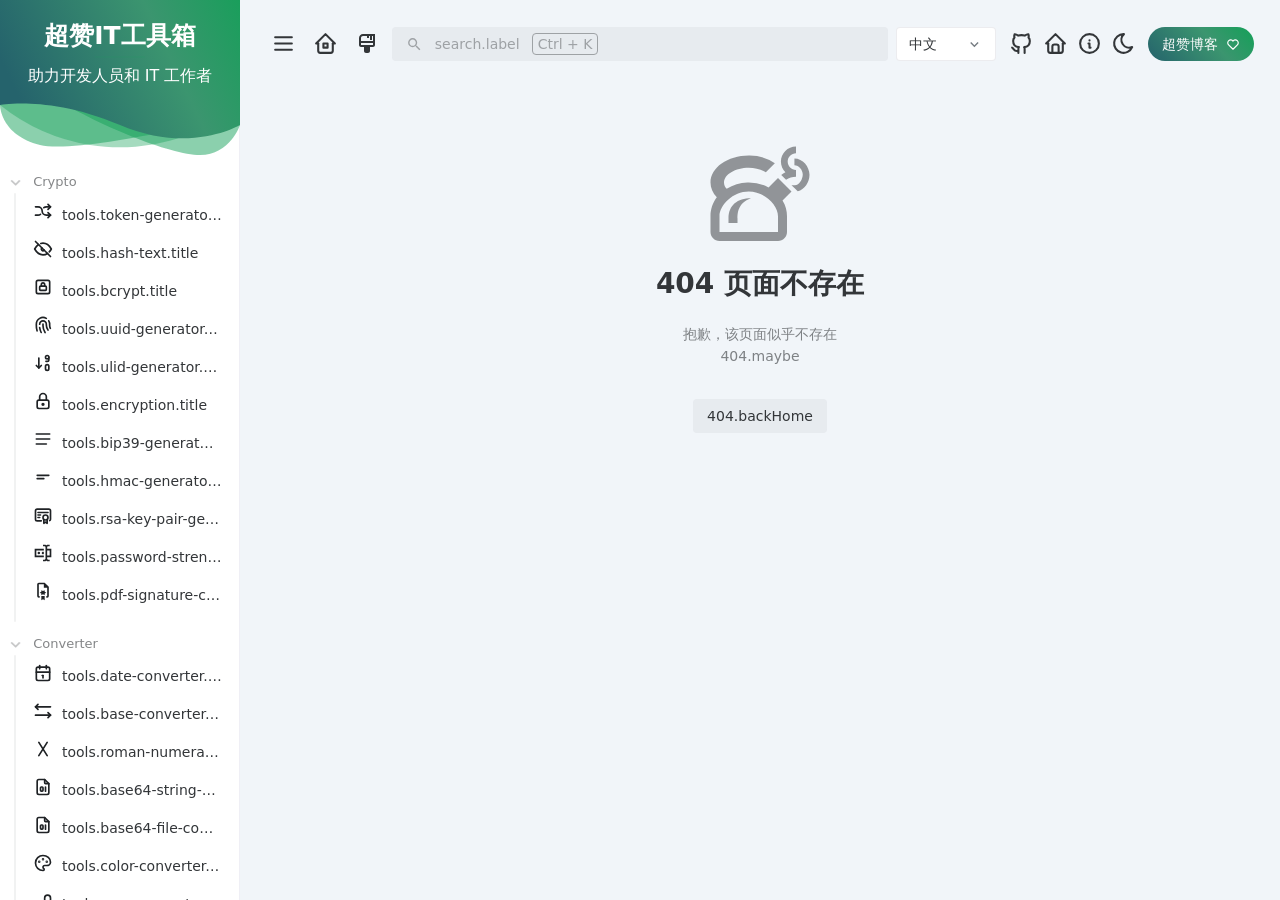
<file: it-tools/index.html>
<!DOCTYPE html>
<html lang="zh-CN">
  <head>
    <meta charset="UTF-8" />
    <link rel="icon" href="favicon.ico" />
    <meta name="viewport" content="width=device-width, initial-scale=1.0" />
    <title>超赞IT工具箱 - 开发者在线工具集合</title>
    <meta itemprop="name" content="超赞IT工具箱 - 开发者在线工具集合" />
    <meta
      name="description"
      content="超赞IT工具箱是一个免费开源的在线工具集合，专为开发者和IT从业者设计，提供100+实用工具。"
    />
    <meta
      itemprop="description"
      content="超赞IT工具箱是一个免费开源的在线工具集合，专为开发者和IT从业者设计，提供100+实用工具。"
    />
    <link rel="author" href="humans.txt" />
    <link rel="canonical" href="https://tools.202597.xyz" />

    <link rel="apple-touch-icon" sizes="180x180" href="apple-touch-icon.png" />
    <link rel="icon" type="image/png" sizes="32x32" href="favicon-32x32.png" />
    <link rel="icon" type="image/png" sizes="16x16" href="favicon-16x16.png" />
    <link rel="mask-icon" href="safari-pinned-tab.svg" color="#18a058" />
    <meta name="msapplication-TileColor" content="#da532c" />
    <meta name="theme-color" content="#ffffff" />

    <meta property="og:url" content="https://tools.202597.xyz/" />
    <meta property="og:type" content="website" />
    <meta property="og:title" content="超赞IT工具箱 - 开发者在线工具集合" />
    <meta
      property="og:description"
      content="超赞IT工具箱是一个免费开源的在线工具集合，专为开发者和IT从业者设计，提供100+实用工具。"
    />
    <meta property="og:image" content="https://tools.202597.xyz/banner.png?v=2" />

    <meta name="twitter:card" content="summary_large_image" />
    <meta name="twitter:site" content="@mkboy95" />
    <meta name="twitter:creator" content="@mkboy95" />

    <meta name="twitter:title" content="超赞IT工具箱 - 开发者在线工具集合" />
    <meta
      name="twitter:description"
      content="超赞IT工具箱是一个免费开源的在线工具集合，专为开发者和IT从业者设计，提供100+实用工具。"
    />
    <meta name="twitter:image" content="https://tools.202597.xyz/banner.png?v=2" />
    <meta name="twitter:image:alt" content="超赞IT工具箱 - 开发者在线工具集合" />
    <script type="module" crossorigin src="/it-tools/assets/index-be5aec90.js"></script>
    <link rel="stylesheet" href="/it-tools/assets/index-aff3be0d.css">
  <link rel="manifest" href="/it-tools/manifest.webmanifest"></head>
  <body>
    <div id="app"></div>
    
  </body>
</html>
</file>
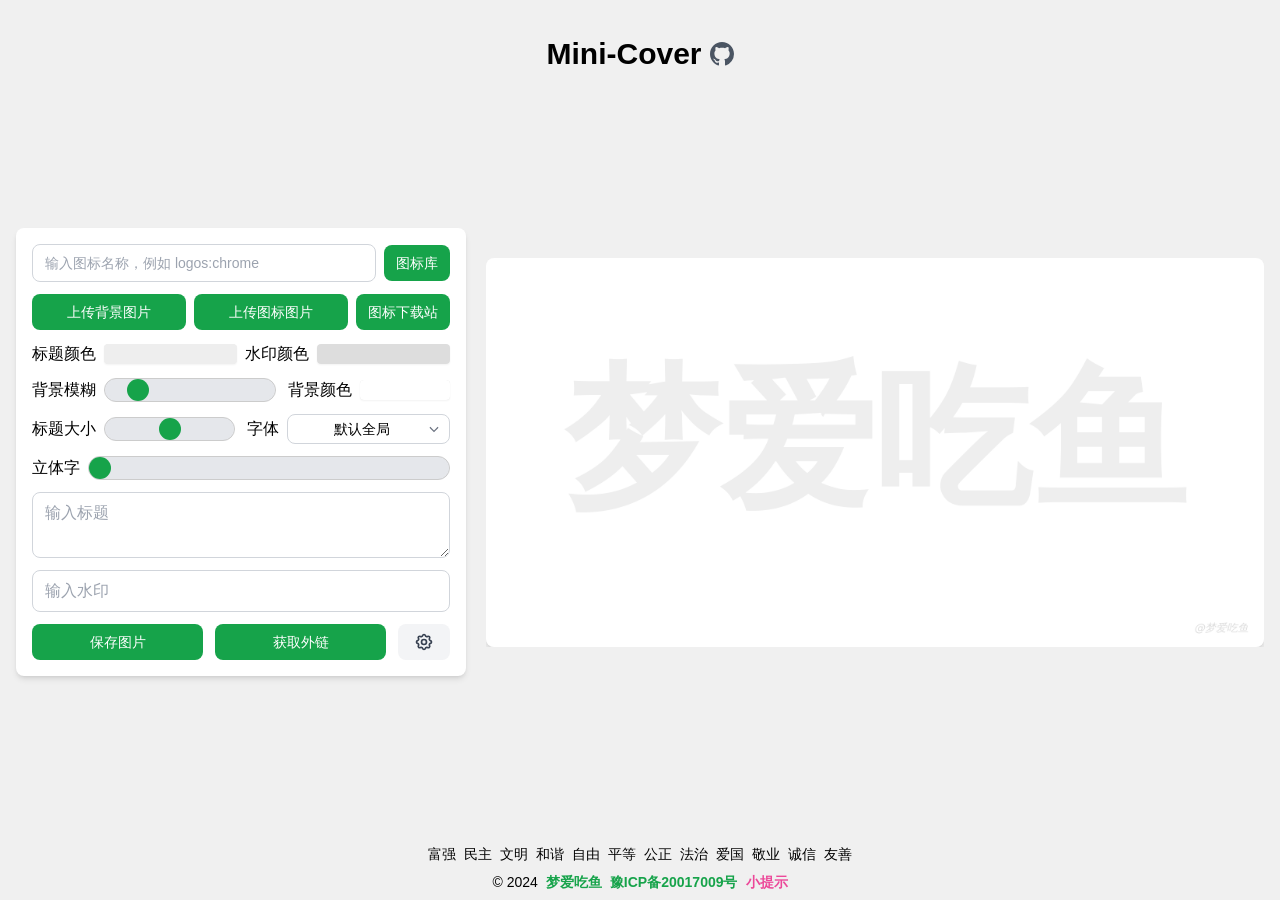
<file: mini-cover/index.html>
<!DOCTYPE html>
<html lang="zh-CN">
  <head>
    <meta charset="UTF-8">
    <meta name="viewport" content="width=device-width, initial-scale=1.0">
    <title>Mini-Cover</title>
    <link rel="icon" href="/mini-cover/favicon.svg">
    <meta name="description" content="Mini-Cover：简洁的在线生成封面网站，专为博客、短视频、社交媒体等生成个性化封面">
    <meta name="keywords" content="在线封面生成器, 封面生成工具, 个性化封面设计, 封面模板, 创意封面设计, 社交媒体封面, 视觉作品封面, 快速封面生成">
    <!-- IE 淘汰 -->
    <script>
      if (false || (!!window.MSInputMethodContext && !!document.documentMode))
        window.location.href =
          'https://support.dmeng.net/upgrade-your-browser.html?referrer=' +
          encodeURIComponent(window.location.href);
    </script>
    <!-- 禁用右键 -->
    <script>
      document.oncontextmenu = function () {
        return false;
      };
    </script>
    <!-- Umami 统计 -->
    <script defer src="https://um.bsgun.cn/tongjifenxi.js" data-website-id="113a49d4-ced3-4d4c-a2bb-143834180bff"></script>
    <!-- 字体 -->
    <link rel="stylesheet" href="https://oss-cdn.bsgun.cn/fonts/LXGW-Bright-Medium/font.css">
    <script type="module" crossorigin src="/mini-cover/assets/index-D8MUZtrj.js"></script>
    <link rel="stylesheet" crossorigin href="/mini-cover/assets/index-DAnggHDC.css">
  </head>
  <body>
    <div id="app"></div>
    <noscript>
      <div style="text-align: center">请开启 JavaScript</div>
    </noscript>
  </body>
</html>
</file>
<file: it-tools/assets/index-aff3be0d.css>
*,:before,:after{--un-rotate:0;--un-rotate-x:0;--un-rotate-y:0;--un-rotate-z:0;--un-scale-x:1;--un-scale-y:1;--un-scale-z:1;--un-skew-x:0;--un-skew-y:0;--un-translate-x:0;--un-translate-y:0;--un-translate-z:0;--un-pan-x: ;--un-pan-y: ;--un-pinch-zoom: ;--un-scroll-snap-strictness:proximity;--un-ordinal: ;--un-slashed-zero: ;--un-numeric-figure: ;--un-numeric-spacing: ;--un-numeric-fraction: ;--un-border-spacing-x:0;--un-border-spacing-y:0;--un-ring-offset-shadow:0 0 rgb(0 0 0 / 0);--un-ring-shadow:0 0 rgb(0 0 0 / 0);--un-shadow-inset: ;--un-shadow:0 0 rgb(0 0 0 / 0);--un-ring-inset: ;--un-ring-offset-width:0px;--un-ring-offset-color:#fff;--un-ring-width:0px;--un-ring-color:rgb(147 197 253 / .5);--un-blur: ;--un-brightness: ;--un-contrast: ;--un-drop-shadow: ;--un-grayscale: ;--un-hue-rotate: ;--un-invert: ;--un-saturate: ;--un-sepia: ;--un-backdrop-blur: ;--un-backdrop-brightness: ;--un-backdrop-contrast: ;--un-backdrop-grayscale: ;--un-backdrop-hue-rotate: ;--un-backdrop-invert: ;--un-backdrop-opacity: ;--un-backdrop-saturate: ;--un-backdrop-sepia: }::backdrop{--un-rotate:0;--un-rotate-x:0;--un-rotate-y:0;--un-rotate-z:0;--un-scale-x:1;--un-scale-y:1;--un-scale-z:1;--un-skew-x:0;--un-skew-y:0;--un-translate-x:0;--un-translate-y:0;--un-translate-z:0;--un-pan-x: ;--un-pan-y: ;--un-pinch-zoom: ;--un-scroll-snap-strictness:proximity;--un-ordinal: ;--un-slashed-zero: ;--un-numeric-figure: ;--un-numeric-spacing: ;--un-numeric-fraction: ;--un-border-spacing-x:0;--un-border-spacing-y:0;--un-ring-offset-shadow:0 0 rgb(0 0 0 / 0);--un-ring-shadow:0 0 rgb(0 0 0 / 0);--un-shadow-inset: ;--un-shadow:0 0 rgb(0 0 0 / 0);--un-ring-inset: ;--un-ring-offset-width:0px;--un-ring-offset-color:#fff;--un-ring-width:0px;--un-ring-color:rgb(147 197 253 / .5);--un-blur: ;--un-brightness: ;--un-contrast: ;--un-drop-shadow: ;--un-grayscale: ;--un-hue-rotate: ;--un-invert: ;--un-saturate: ;--un-sepia: ;--un-backdrop-blur: ;--un-backdrop-brightness: ;--un-backdrop-contrast: ;--un-backdrop-grayscale: ;--un-backdrop-hue-rotate: ;--un-backdrop-invert: ;--un-backdrop-opacity: ;--un-backdrop-saturate: ;--un-backdrop-sepia: }.divider,[divider=""]{height:1px;background-color:currentColor;opacity:.1}.pretty-scrollbar::-webkit-scrollbar,[pretty-scrollbar=""]::-webkit-scrollbar{width:var(--scrollbar-width);height:var(--scrollbar-height)}.pretty-scrollbar,[pretty-scrollbar=""]{overflow:auto;scrollbar-color:var(--scrollbar-thumb) var(--scrollbar-track);--scrollbar-track:#f5f5f5;--scrollbar-thumb:#ddd;--scrollbar-width:8px;--scrollbar-height:8px;--scrollbar-track-radius:4px;--scrollbar-thumb-radius:4px;--un-scrollbar-thumb-opacity:1;--scrollbar-thumb:rgba(209,213,219,var(--un-scrollbar-thumb-opacity));--un-scrollbar-track-opacity:1;--scrollbar-track:rgba(243,244,246,var(--un-scrollbar-track-opacity))}.pretty-scrollbar::-webkit-scrollbar-thumb,[pretty-scrollbar=""]::-webkit-scrollbar-thumb{border-radius:var(--scrollbar-thumb-radius);background-color:var(--scrollbar-thumb)}.pretty-scrollbar::-webkit-scrollbar-track,[pretty-scrollbar=""]::-webkit-scrollbar-track{border-radius:var(--scrollbar-track-radius);background-color:var(--scrollbar-track)}.dark .pretty-scrollbar,.dark [pretty-scrollbar=""]{--un-scrollbar-thumb-opacity:1;--scrollbar-thumb:rgba(66,66,66,var(--un-scrollbar-thumb-opacity));--un-scrollbar-track-opacity:1;--scrollbar-track:rgba(104,104,104,var(--un-scrollbar-track-opacity))}.absolute,[absolute=""]{position:absolute}.fixed,[fixed=""]{position:fixed}.relative,[relative=""]{position:relative}.static{position:static}.bottom-100\%{bottom:100%}.left-0,[left-0=""]{left:0}.left-100\%{left:100%}.left-50\%{left:50%}.right-100\%{right:100%}.right-10px,[right-10px=""]{right:10px}.top-0,[top-0=""]{top:0}.top-100\%{top:100%}.top-10px,[top-10px=""]{top:10px}.top-50\%{top:50%}.line-clamp-2,[line-clamp~="2"]{overflow:hidden;display:-webkit-box;-webkit-box-orient:vertical;-webkit-line-clamp:2;line-clamp:2}.z-10,[z-10=""]{z-index:10}.grid,[grid=""]{display:grid}.grid-cols-1,[cols~="1"],[grid-cols-1=""]{grid-template-columns:repeat(1,minmax(0,1fr))}.grid-cols-2,[grid-cols-2=""]{grid-template-columns:repeat(2,minmax(0,1fr))}.grid-cols-5,[grid-cols-5=""]{grid-template-columns:repeat(5,minmax(0,1fr))}[cols~="3"]{grid-template-columns:repeat(3,minmax(0,1fr))}[cols~="4"]{grid-template-columns:repeat(4,minmax(0,1fr))}[rows~="1"]{grid-template-rows:repeat(1,minmax(0,1fr))}[rows~="2"]{grid-template-rows:repeat(2,minmax(0,1fr))}[rows~="20"]{grid-template-rows:repeat(20,minmax(0,1fr))}[rows~="3"]{grid-template-rows:repeat(3,minmax(0,1fr))}[rows~="4"]{grid-template-rows:repeat(4,minmax(0,1fr))}[rows~="5"]{grid-template-rows:repeat(5,minmax(0,1fr))}[rows~="8"]{grid-template-rows:repeat(8,minmax(0,1fr))}.m-0,[m-0=""]{margin:0}.m-x-auto,.mx-auto,[m-x-auto=""],[mx-auto=""]{margin-left:auto;margin-right:auto}.mx-1,[mx-1=""]{margin-left:.25rem;margin-right:.25rem}.mx-2{margin-left:.5rem;margin-right:.5rem}.my,.my-4,[my-4=""]{margin-top:1rem;margin-bottom:1rem}.my-16px,[my-16px=""]{margin-top:16px;margin-bottom:16px}.my-2,[my-2=""]{margin-top:.5rem;margin-bottom:.5rem}.my-3,[my-3=""]{margin-top:.75rem;margin-bottom:.75rem}.my-5px{margin-top:5px;margin-bottom:5px}.my-8,[my-8=""]{margin-top:2rem;margin-bottom:2rem}.mb-1,[mb-1=""]{margin-bottom:.25rem}.mb-10,[mb-10=""]{margin-bottom:2.5rem}.mb-2,[mb-2=""]{margin-bottom:.5rem}.mb-3,[mb-3=""]{margin-bottom:.75rem}.mb-4,[mb-4=""]{margin-bottom:1rem}.mb-5,[mb-5=""]{margin-bottom:1.25rem}.mb-5px,[mb-5px=""]{margin-bottom:5px}.mb-6,[mb-6=""]{margin-bottom:1.5rem}.mb-8,[mb-8=""]{margin-bottom:2rem}.me{margin-inline-end:1rem}.ml-2,[ml-2=""]{margin-left:.5rem}.ml-3,[ml-3=""]{margin-left:.75rem}.ml-5px{margin-left:5px}.ml-6px,[ml-6px=""]{margin-left:6px}.ml-8px,[ml-8px=""]{margin-left:8px}.mr-2,[mr-2=""]{margin-right:.5rem}.mr-3,[mr-3=""]{margin-right:.75rem}.mr-4,[mr-4=""]{margin-right:1rem}.mr-5px{margin-right:5px}.mr-6px,[mr-6px=""]{margin-right:6px}.ms{margin-inline-start:1rem}.mt-1,[mt-1=""]{margin-top:.25rem}.mt-12,[mt-12=""]{margin-top:3rem}.mt-12px,[mt-12px=""]{margin-top:12px}.mt-2,[mt-2=""]{margin-top:.5rem}.mt-20,[mt-20=""]{margin-top:5rem}.mt-25px{margin-top:25px}.mt-3,[mt-3=""]{margin-top:.75rem}.mt-4,[mt-4=""]{margin-top:1rem}.mt-5,[mt-5=""]{margin-top:1.25rem}.mt-50px,[mt-50px=""]{margin-top:50px}.mt-5px{margin-top:5px}.mt-60px,[mt-60px=""]{margin-top:60px}.block{display:block}.inline-block,[inline-block=""]{display:inline-block}.hidden,[hidden=""]{display:none}.h-1px{height:1px}.h-30px,[h-30px=""]{height:30px}.h-600px,[h-600px=""]{height:600px}.h-full,[h-full=""]{height:100%}.h1{height:.25rem}.h2{height:.5rem}.h3{height:.75rem}.h6{height:1.5rem}.important\:h-10,[important\:h-10=""]{height:2.5rem!important}.important\:h-12,[important\:h-12=""]{height:3rem!important}.important\:max-w-650px,[important\:max-w-650px=""]{max-width:650px!important}.important\:w-10,[important\:w-10=""]{width:2.5rem!important}.max-h-312px,[max-h-312px=""]{max-height:312px}.max-h-full,[max-h-full=""]{max-height:100%}.max-w-100px{max-width:100px}.max-w-2400px,[max-w-2400px=""]{max-width:2400px}.max-w-600px,[max-w-600px=""]{max-width:600px}.max-w-sm,[max-w-sm=""]{max-width:24rem}.max-w-xl,[max-w-xl=""]{max-width:36rem}.min-w-0,[min-w-0=""]{min-width:0}.min-w-130px,[min-w-130px=""]{min-width:130px}.min-w-fit,[min-w-fit=""]{min-width:fit-content}.w-100px,[w-100px=""]{width:100px}.w-150px,[w-150px=""]{width:150px}.w-200px,[w-200px=""]{width:200px}.w-30px,[w-30px=""]{width:30px}.w-75px,[w-75px=""]{width:75px}.w-full,[w-full=""]{width:100%}[w~="90%"]{width:90%}.flex,[flex=""]{display:flex}.inline-flex{display:inline-flex}.important\:flex-full,[important\:flex-full=""]{flex:100%!important}.flex-1,[flex-1=""]{flex:1 1 0%}.important\:flex-1,[important\:flex-1=""]{flex:1 1 0%!important}.flex-shrink{flex-shrink:1}.important\:flex-shrink-0,[important\:flex-shrink-0=""]{flex-shrink:0!important}.shrink-0,[shrink-0=""]{flex-shrink:0}.flex-grow,[flex-grow=""]{flex-grow:1}.important\:flex-grow-0,[important\:flex-grow-0=""]{flex-grow:0!important}.important\:flex-grow-0\>{flex-grow:1!important}.flex-basis-5xl,[flex-basis-5xl=""]{flex-basis:3rem}.flex-row{flex-direction:row}.flex-col,[flex-col=""]{flex-direction:column}.flex-wrap{flex-wrap:wrap}.flex-nowrap,[flex-nowrap=""]{flex-wrap:nowrap}.table{display:table}.border-collapse{border-collapse:collapse}.-translate-x-1\/2{--un-translate-x:-50%;transform:translate(var(--un-translate-x)) translateY(var(--un-translate-y)) translateZ(var(--un-translate-z)) rotate(var(--un-rotate)) rotateX(var(--un-rotate-x)) rotateY(var(--un-rotate-y)) rotate(var(--un-rotate-z)) skew(var(--un-skew-x)) skewY(var(--un-skew-y)) scaleX(var(--un-scale-x)) scaleY(var(--un-scale-y)) scaleZ(var(--un-scale-z))}.-translate-y-1\/2{--un-translate-y:-50%;transform:translate(var(--un-translate-x)) translateY(var(--un-translate-y)) translateZ(var(--un-translate-z)) rotate(var(--un-rotate)) rotateX(var(--un-rotate-x)) rotateY(var(--un-rotate-y)) rotate(var(--un-rotate-z)) skew(var(--un-skew-x)) skewY(var(--un-skew-y)) scaleX(var(--un-scale-x)) scaleY(var(--un-scale-y)) scaleZ(var(--un-scale-z))}.rotate-0{--un-rotate-x:0;--un-rotate-y:0;--un-rotate-z:0;--un-rotate:0;transform:translate(var(--un-translate-x)) translateY(var(--un-translate-y)) translateZ(var(--un-translate-z)) rotate(var(--un-rotate)) rotateX(var(--un-rotate-x)) rotateY(var(--un-rotate-y)) rotate(var(--un-rotate-z)) skew(var(--un-skew-x)) skewY(var(--un-skew-y)) scaleX(var(--un-scale-x)) scaleY(var(--un-scale-y)) scaleZ(var(--un-scale-z))}.rotate-90{--un-rotate-x:0;--un-rotate-y:0;--un-rotate-z:0;--un-rotate:90deg;transform:translate(var(--un-translate-x)) translateY(var(--un-translate-y)) translateZ(var(--un-translate-z)) rotate(var(--un-rotate)) rotateX(var(--un-rotate-x)) rotateY(var(--un-rotate-y)) rotate(var(--un-rotate-z)) skew(var(--un-skew-x)) skewY(var(--un-skew-y)) scaleX(var(--un-scale-x)) scaleY(var(--un-scale-y)) scaleZ(var(--un-scale-z))}.transform-rotate--90{--un-rotate-x:0;--un-rotate-y:0;--un-rotate-z:0;--un-rotate:-90deg;transform:translate(var(--un-translate-x)) translateY(var(--un-translate-y)) translateZ(var(--un-translate-z)) rotate(var(--un-rotate)) rotateX(var(--un-rotate-x)) rotateY(var(--un-rotate-y)) rotate(var(--un-rotate-z)) skew(var(--un-skew-x)) skewY(var(--un-skew-y)) scaleX(var(--un-scale-x)) scaleY(var(--un-scale-y)) scaleZ(var(--un-scale-z))}.scale-0{--un-scale-x:0;--un-scale-y:0;transform:translate(var(--un-translate-x)) translateY(var(--un-translate-y)) translateZ(var(--un-translate-z)) rotate(var(--un-rotate)) rotateX(var(--un-rotate-x)) rotateY(var(--un-rotate-y)) rotate(var(--un-rotate-z)) skew(var(--un-skew-x)) skewY(var(--un-skew-y)) scaleX(var(--un-scale-x)) scaleY(var(--un-scale-y)) scaleZ(var(--un-scale-z))}.scale-100{--un-scale-x:1;--un-scale-y:1;transform:translate(var(--un-translate-x)) translateY(var(--un-translate-y)) translateZ(var(--un-translate-z)) rotate(var(--un-rotate)) rotateX(var(--un-rotate-x)) rotateY(var(--un-rotate-y)) rotate(var(--un-rotate-z)) skew(var(--un-skew-x)) skewY(var(--un-skew-y)) scaleX(var(--un-scale-x)) scaleY(var(--un-scale-y)) scaleZ(var(--un-scale-z))}.transform{transform:translate(var(--un-translate-x)) translateY(var(--un-translate-y)) translateZ(var(--un-translate-z)) rotate(var(--un-rotate)) rotateX(var(--un-rotate-x)) rotateY(var(--un-rotate-y)) rotate(var(--un-rotate-z)) skew(var(--un-skew-x)) skewY(var(--un-skew-y)) scaleX(var(--un-scale-x)) scaleY(var(--un-scale-y)) scaleZ(var(--un-scale-z))}.cursor-pointer,[cursor-pointer=""]{cursor:pointer}.resize{resize:both}.items-center,[items-center=""]{align-items:center}.items-baseline,[items-baseline=""]{align-items:baseline}.important\:justify-start,[important\:justify-start=""]{justify-content:flex-start!important}.justify-center,[justify-center=""]{justify-content:center}.justify-between,[justify-between=""]{justify-content:space-between}.gap-10px,[gap-10px=""]{gap:10px}.gap-12,[gap-12=""]{gap:3rem}.gap-12px,[gap-12px=""]{gap:12px}.gap-2,[gap-2=""]{gap:.5rem}.gap-3,[gap-3=""]{gap:.75rem}.gap-4,[gap-4=""]{gap:1rem}.gap-5px,[gap-5px=""]{gap:5px}.gap-8px,[gap-8px=""]{gap:8px}.gap-y-2,[gap-y-2=""]{row-gap:.5rem}.overflow-auto,[overflow-auto=""]{overflow:auto}.overflow-hidden,[overflow-hidden=""]{overflow:hidden}.overflow-x-auto{overflow-x:auto}.overflow-y-auto,[overflow-y-auto=""]{overflow-y:auto}.truncate,[truncate=""]{overflow:hidden;text-overflow:ellipsis;white-space:nowrap}.whitespace-nowrap{white-space:nowrap}.break-all,[break-all=""]{word-break:break-all}.break-anywhere,[break-anywhere=""]{overflow-wrap:anywhere}.\!border-2px{border-width:2px!important}.b,.border,[border=""],[border~="1px"]{border-width:1px}.border-2px{border-width:2px}.important\:border-x,[important\:border-x~="1px"]{border-left-width:1px!important;border-right-width:1px!important}.b-r,[b-r=""]{border-right-width:1px}.border-b,[border-b~="1px"]{border-bottom-width:1px}.b-gray,[b-gray=""]{--un-border-opacity:1;border-color:rgb(156 163 175 / var(--un-border-opacity))}.border-current,[border-current=""],[border~=current]{border-color:currentColor}.border-gray-300{--un-border-opacity:1;border-color:rgb(209 213 219 / var(--un-border-opacity))}.border-primary{--un-border-opacity:1;border-color:rgb(30 165 76 / var(--un-border-opacity))}.important\:border-primary,.\!hover\:border-primary:hover,.hover\:important\:border-primary:hover,[hover\:important\:border-primary=""]:hover{--un-border-opacity:1 !important;border-color:rgb(30 165 76 / var(--un-border-opacity))!important}[important\:border-x~=gray]{--un-border-opacity:1 !important;--un-border-left-opacity:var(--un-border-opacity) !important;border-left-color:rgb(156 163 175 / var(--un-border-left-opacity))!important;--un-border-right-opacity:var(--un-border-opacity) !important;border-right-color:rgb(156 163 175 / var(--un-border-right-opacity))!important}.dark [border-b~="dark:#282828"]{--un-border-opacity:1;--un-border-bottom-opacity:var(--un-border-opacity);border-bottom-color:rgb(40 40 40 / var(--un-border-bottom-opacity))}.dark [border-b~="dark:transparent"]{border-bottom-color:transparent}[border-b~="#efeff5"]{--un-border-opacity:1;--un-border-bottom-opacity:var(--un-border-opacity);border-bottom-color:rgb(239 239 245 / var(--un-border-bottom-opacity))}.b-op-10,[b-op-10=""]{--un-border-opacity:.1}.border-op-40,[border-op-40=""]{--un-border-opacity:.4}.border-opacity-100{--un-border-opacity:1}.border-opacity-50{--un-border-opacity:.5}[border~=op-30]{--un-border-opacity:.3}[important\:border-x~=op-40]{--un-border-left-opacity:.4 !important;--un-border-right-opacity:.4 !important}.b-rd-4px,[b-rd-4px=""]{border-radius:4px}.b-rd-xl,[b-rd-xl=""]{border-radius:.75rem}.important\:rounded-0,[important\:rounded-0=""]{border-radius:0!important}.rounded,[rounded=""]{border-radius:.25rem}.rounded-full{border-radius:9999px}.rounded-lg{border-radius:.5rem}.rounded-md,[rounded-md=""]{border-radius:.375rem}.important\:rounded-l-none,[important\:rounded-l-none=""]{border-top-left-radius:0!important;border-bottom-left-radius:0!important}.important\:rounded-r-none,[important\:rounded-r-none=""]{border-top-right-radius:0!important;border-bottom-right-radius:0!important}.border-dashed{border-style:dashed}.border-solid,[border-solid=""],[border~=solid]{border-style:solid}.important\:border-none,[important\:border-none=""]{border-style:none!important}[important\:border-x~=solid]{border-left-style:solid!important;border-right-style:solid!important}.b-r-solid,[b-r-solid=""]{border-right-style:solid}.important\:border-b-none{border-bottom-style:none!important}[border-b~=solid]{border-bottom-style:solid}.bg-\#ffffff{--un-bg-opacity:1;background-color:rgb(255 255 255 / var(--un-bg-opacity))}.bg-black{--un-bg-opacity:1;background-color:rgb(0 0 0 / var(--un-bg-opacity))}.bg-gray-300{--un-bg-opacity:1;background-color:rgb(209 213 219 / var(--un-bg-opacity))}.bg-primary{--un-bg-opacity:1;background-color:rgb(30 165 76 / var(--un-bg-opacity))}.bg-white{--un-bg-opacity:1;background-color:rgb(255 255 255 / var(--un-bg-opacity))}.dark .dark\:bg-\#232323{--un-bg-opacity:1;background-color:rgb(35 35 35 / var(--un-bg-opacity))}.dark .dark\:bg-\#333333{--un-bg-opacity:1;background-color:rgb(51 51 51 / var(--un-bg-opacity))}.hover\:bg-primary:hover,[hover\:bg-primary=""]:hover{--un-bg-opacity:1;background-color:rgb(30 165 76 / var(--un-bg-opacity))}.important\:p0,[important\:p0=""],[important\:pa-0=""]{padding:0!important}.important\:pa-12px,[important\:pa-12px=""]{padding:12px!important}.p-8,[p-8=""]{padding:2rem}.pa-24px,[pa-24px=""]{padding:24px}.pa-3,[pa-3=""]{padding:.75rem}.pa-5,[pa-5=""]{padding:1.25rem}.important\:py-12,[important\:py-12=""]{padding-top:3rem!important;padding-bottom:3rem!important}.important\:py-8px,[important\:py-8px=""]{padding-top:8px!important;padding-bottom:8px!important}.px,.px-4,[px-4=""]{padding-left:1rem;padding-right:1rem}.px-12px,[px-12px=""]{padding-left:12px;padding-right:12px}.px-2,[px-2=""]{padding-left:.5rem;padding-right:.5rem}.px-5px,[px-5px=""]{padding-left:5px;padding-right:5px}.px-6{padding-left:1.5rem;padding-right:1.5rem}.px-8px{padding-left:8px;padding-right:8px}.px8,[px8=""]{padding-left:2rem;padding-right:2rem}.py-1,[py-1=""]{padding-top:.25rem;padding-bottom:.25rem}.py-2,[py-2=""]{padding-top:.5rem;padding-bottom:.5rem}.py-3{padding-top:.75rem;padding-bottom:.75rem}.py-3px,[py-3px=""]{padding-top:3px;padding-bottom:3px}.py-4{padding-top:1rem;padding-bottom:1rem}.py-6px{padding-top:6px;padding-bottom:6px}[py-4px=""]{padding-top:4px;padding-bottom:4px}.important\:pl-10px,[important\:pl-10px=""]{padding-left:10px!important}.important\:pr-5px,[important\:pr-5px=""]{padding-right:5px!important}.pb6,[pb6=""]{padding-bottom:1.5rem}.pl-4,[pl-4=""]{padding-left:1rem}.pr-12px,[pr-12px=""]{padding-right:12px}.pr-4,[pr-4=""]{padding-right:1rem}.pt{padding-top:1rem}.pt-1,[pt-1=""]{padding-top:.25rem}.pt-50px{padding-top:50px}.text-center,[text-center=""]{text-align:center}.important\:text-left,[important\:text-left=""]{text-align:left!important}.text-left,[text-left=""]{text-align:left}.text-right,[text-right=""]{text-align:right}.text-justify,[text-justify=""]{text-align:justify}.indent{text-indent:1.5rem}[indent~="8"]{text-indent:2rem}.text-wrap,[text-wrap=""]{text-wrap:wrap}.important\:text-22px,[important\:text-22px=""]{font-size:22px!important}.text-13px,[text-13px=""]{font-size:13px}.text-15px,[text-15px=""]{font-size:15px}.text-16px,[text-16px=""]{font-size:16px}.text-20px,[text-20px=""]{font-size:20px}.text-2xl,[text-2xl=""]{font-size:1.5rem;line-height:2rem}.text-30px,[text-30px=""]{font-size:30px}.text-3xl,[text-3xl=""]{font-size:1.875rem;line-height:2.25rem}.text-40px,[text-40px=""]{font-size:40px}.text-90px,[text-90px=""]{font-size:90px}.text-lg,[text-lg=""]{font-size:1.125rem;line-height:1.75rem}.text-sm,[text-sm=""]{font-size:.875rem;line-height:1.25rem}.text-xl,[text-xl=""]{font-size:1.25rem;line-height:1.75rem}.text-xs,[text-xs=""]{font-size:.75rem;line-height:1rem}.dark .dark\:text-gray-400,.text-gray-400{--un-text-opacity:1;color:rgb(156 163 175 / var(--un-text-opacity))}.dark .dark\:text-neutral-400,.text-neutral-400{--un-text-opacity:1;color:rgb(163 163 163 / var(--un-text-opacity))}.dark .dark\:text-neutral-600{--un-text-opacity:1;color:rgb(82 82 82 / var(--un-text-opacity))}.dark .dark\:text-neutral-800{--un-text-opacity:1;color:rgb(38 38 38 / var(--un-text-opacity))}.dark .dark\:color-white,.dark .dark\:text-white,.dark [dark\:color-white=""],.text-white{--un-text-opacity:1;color:rgb(255 255 255 / var(--un-text-opacity))}.color-black,.text-black,[color-black=""]{--un-text-opacity:1;color:rgb(0 0 0 / var(--un-text-opacity))}.text-gray-500{--un-text-opacity:1;color:rgb(107 114 128 / var(--un-text-opacity))}.text-gray-700{--un-text-opacity:1;color:rgb(55 65 81 / var(--un-text-opacity))}.text-neutral-500{--un-text-opacity:1;color:rgb(115 115 115 / var(--un-text-opacity))}.text-primary,[text-primary=""],.hover\:text-primary:hover{--un-text-opacity:1;color:rgb(30 165 76 / var(--un-text-opacity))}.hover\:text-white:hover{--un-text-opacity:1;color:rgb(255 255 255 / var(--un-text-opacity))}[hover\:text-primary=""]:hover{--un-text-opacity:1;color:rgb(30 165 76 / var(--un-text-opacity))}[hover\:text-white=""]:hover{--un-text-opacity:1;color:rgb(255 255 255 / var(--un-text-opacity))}.color-current,[color-current=""]{color:currentColor}[color~="#18a058"]{--un-text-opacity:1;color:rgb(24 160 88 / var(--un-text-opacity))}.font-500{font-weight:500}.font-bold,[font-bold=""]{font-weight:700}.fw-600,[fw-600=""]{font-weight:600}.leading-5{line-height:1.25rem}.lh-1,[lh-1=""]{line-height:.25rem}.lh-normal,[lh-normal=""]{line-height:1.5}.lh-tight,[lh-tight=""]{line-height:1.25}.\!font-mono,.important\:font-mono,[important\:font-mono=""]{font-family:ui-monospace,SFMono-Regular,Menlo,Monaco,Consolas,Liberation Mono,Courier New,monospace!important}.font-mono,[font-mono=""]{font-family:ui-monospace,SFMono-Regular,Menlo,Monaco,Consolas,Liberation Mono,Courier New,monospace}.uppercase{text-transform:uppercase}.lowercase{text-transform:lowercase}.italic,[italic=""]{font-style:italic}.underline,.hover\:underline:hover{text-decoration-line:underline}.decoration-none{text-decoration:none}.tab{-moz-tab-size:4;-o-tab-size:4;tab-size:4}.op-0{opacity:0}.op-100{opacity:1}.op-30{opacity:.3}.op-40,[op-40=""]{opacity:.4}.op-50,[op-50=""]{opacity:.5}.op-60,[op-60=""]{opacity:.6}.op-70,.opacity-70,[op-70=""],[opacity-70=""]{opacity:.7}.op-90,[op-90=""]{opacity:.9}.shadow{--un-shadow:var(--un-shadow-inset) 0 1px 3px 0 var(--un-shadow-color, rgb(0 0 0 / .1)),var(--un-shadow-inset) 0 1px 2px -1px var(--un-shadow-color, rgb(0 0 0 / .1));box-shadow:var(--un-ring-offset-shadow),var(--un-ring-shadow),var(--un-shadow)}.shadow-lg{--un-shadow:var(--un-shadow-inset) 0 10px 15px -3px var(--un-shadow-color, rgb(0 0 0 / .1)),var(--un-shadow-inset) 0 4px 6px -4px var(--un-shadow-color, rgb(0 0 0 / .1));box-shadow:var(--un-ring-offset-shadow),var(--un-ring-shadow),var(--un-shadow)}.shadow-xl,[shadow-xl=""]{--un-shadow:var(--un-shadow-inset) 0 20px 25px -5px var(--un-shadow-color, rgb(0 0 0 / .1)),var(--un-shadow-inset) 0 8px 10px -6px var(--un-shadow-color, rgb(0 0 0 / .1));box-shadow:var(--un-ring-offset-shadow),var(--un-ring-shadow),var(--un-shadow)}.outline{outline-style:solid}.transition,[transition=""]{transition-property:color,background-color,border-color,text-decoration-color,fill,stroke,opacity,box-shadow,transform,filter,backdrop-filter;transition-timing-function:cubic-bezier(.4,0,.2,1);transition-duration:.15s}.transition-colors{transition-property:color,background-color,border-color,text-decoration-color,fill,stroke;transition-timing-function:cubic-bezier(.4,0,.2,1);transition-duration:.15s}.transition-transform,[transition-transform=""]{transition-property:transform;transition-timing-function:cubic-bezier(.4,0,.2,1);transition-duration:.15s}.transition-duration-0\.2s{transition-duration:.2s}.transition-duration-0\.5s{transition-duration:.5s}.ease,.ease-in-out{transition-timing-function:cubic-bezier(.4,0,.2,1)}.ease-out{transition-timing-function:cubic-bezier(0,0,.2,1)}@media (min-width: 640px){.sm\:grid-cols-2,[sm\:grid-cols-2=""]{grid-template-columns:repeat(2,minmax(0,1fr))}.sm\:inline,[sm\:inline=""]{display:inline}.sm\:block,[sm\:block=""]{display:block}.sm\:hidden,[sm\:hidden=""]{display:none}}@media (min-width: 768px){.md\:grid-cols-3,[md\:grid-cols-3=""]{grid-template-columns:repeat(3,minmax(0,1fr))}.md\:flex-row,[md\:flex-row=""]{flex-direction:row}}@media (min-width: 1024px){.lg\:grid-cols-3{grid-template-columns:repeat(3,minmax(0,1fr))}.lg\:grid-cols-4,[lg\:grid-cols-4=""]{grid-template-columns:repeat(4,minmax(0,1fr))}}@media (min-width: 1280px){.xl\:grid-cols-4{grid-template-columns:repeat(4,minmax(0,1fr))}.xl\:grid-cols-6,[xl\:grid-cols-6=""]{grid-template-columns:repeat(6,minmax(0,1fr))}}.c-modal--overlay[data-v-94793f53]{background-color:#00000080}.c-modal--container[data-v-94793f53]{background-color:var(--f6e4b4d2)}.v-enter-active[data-v-94793f53],.v-leave-active[data-v-94793f53]{transition:opacity .3s ease-in-out}.v-enter-from[data-v-94793f53],.v-leave-to[data-v-94793f53]{opacity:0}.c-button[data-v-147876cf]{line-height:1;font-family:inherit;font-size:var(--9a468bfe);border:none;text-align:center;cursor:pointer;text-decoration:none;height:var(--09441655);font-weight:400;color:var(--e1cab870);padding:0 14px;border-radius:4px;transition:background-color cubic-bezier(.4,0,.2,1) .3s;background-color:var(--645976e7);display:inline-flex;flex-direction:row;align-items:center;justify-content:center;flex-shrink:0}.c-button.round[data-v-147876cf]{border-radius:100px}.c-button.circle[data-v-147876cf]{border-radius:var(--09441655);width:var(--09441655);padding:0}.c-button[data-v-147876cf]:not(.disabled):hover{background-color:var(--cea95e96)}.c-button[data-v-147876cf]:not(.disabled):active{background-color:var(--369e4b1b)}.c-button[data-v-147876cf]:focus{outline:1px solid var(--c8f65826)}.c-button.disabled[data-v-147876cf]{opacity:.5;cursor:not-allowed}.c-input-text[data-v-c4df69f5]{display:inline-flex;flex-direction:column;width:100%}.c-input-text.label-left[data-v-c4df69f5]{flex-direction:row;align-items:baseline}.c-input-text.error>.input[data-v-c4df69f5]{border-color:var(--1578999c)}.c-input-text.error>.input[data-v-c4df69f5]:hover,.c-input-text.error>.input[data-v-c4df69f5]:focus{border-color:var(--1578999c)}.c-input-text.error>.input[data-v-c4df69f5]:focus{background-color:var(--b18512fa)}.c-input-text.error .feedback[data-v-c4df69f5]{color:var(--1578999c)}.c-input-text>.label[data-v-c4df69f5]{margin-bottom:5px;flex:0 0 var(--15951ced);text-align:var(--1460862c);padding-right:12px}.c-input-text .feedback-wrapper[data-v-c4df69f5]{flex:1 1 0;min-width:0}.c-input-text .input-wrapper[data-v-c4df69f5]{display:flex;flex-direction:row;align-items:center;background-color:var(--e1b5bfd6);color:transparent;border:1px solid var(--e9ed6052);border-radius:4px;padding:0 4px 0 12px;transition:border-color .2s ease-in-out}.multiline.c-input-text .input-wrapper[data-v-c4df69f5]{resize:vertical;overflow:hidden}.multiline.c-input-text .input-wrapper>textarea[data-v-c4df69f5]{height:100%;resize:none;word-break:break-word;white-space:pre-wrap;overflow-wrap:break-word;border:none;outline:none;font-family:inherit;font-size:inherit;color:var(--1728643c)}.multiline.c-input-text .input-wrapper>textarea[data-v-c4df69f5]::placeholder{color:var(--ffa9e664)}.c-input-text .input-wrapper>.input[data-v-c4df69f5]{flex:1 1 0;min-width:0;padding:8px 0;outline:none;background-color:transparent;background-image:none;-webkit-box-shadow:none;-moz-box-shadow:none;box-shadow:none;border:none;color:var(--1728643c)}.c-input-text .input-wrapper>.input[data-v-c4df69f5]::placeholder{color:var(--ffa9e664)}.c-input-text .input-wrapper[data-v-c4df69f5]:hover{border-color:var(--ac68db28)}.c-input-text .input-wrapper[data-v-c4df69f5]:focus-within{border-color:var(--ac68db28);background-color:var(--0ab89a02)}.c-input-text.error .input-wrapper[data-v-c4df69f5]{border-color:var(--1578999c)}.c-input-text.error .input-wrapper[data-v-c4df69f5]:hover,.c-input-text.error .input-wrapper[data-v-c4df69f5]:focus-within{border-color:var(--1578999c)}.c-input-text.error .input-wrapper[data-v-c4df69f5]:focus-within{background-color:var(--b18512fa)}.c-input-text.disabled .input-wrapper[data-v-c4df69f5]{opacity:.5}.c-input-text.disabled .input-wrapper[data-v-c4df69f5]:hover,.c-input-text.disabled .input-wrapper[data-v-c4df69f5]:focus-within{border-color:var(--e9ed6052)}.c-input-text.disabled .input-wrapper>.input[data-v-c4df69f5]{cursor:not-allowed}.c-input-text[data-v-ae934b0a]{font-size:18px}.c-input-text[data-v-ae934b0a] .input-wrapper{padding:4px 4px 4px 18px}.c-modal--overlay[data-v-ae934b0a]{align-items:flex-start!important;padding-top:80px}.c-link[data-v-affd0f5f]{line-height:inherit;font-family:inherit;font-size:inherit;border:none;cursor:pointer;text-decoration:none;font-weight:400;color:var(--1eb0d378);border-radius:4px;transition:color cubic-bezier(.4,0,.2,1) .3s;outline-offset:1px}.c-link[data-v-affd0f5f]:hover{color:var(--7db8d4dc)}.c-link[data-v-affd0f5f]:active{color:var(--1eb0d378)}.c-link[data-v-affd0f5f]:focus{color:var(--1fc91bc5)}.c-select .search-input[data-v-71119859]{all:unset}.c-select .search-input[data-v-71119859]::placeholder{color:var(--787f8ac6)}.c-select .c-select-input[data-v-71119859]{background-color:var(--4cfa251d);border:1px solid var(--2ffa18df);border-radius:4px;padding:0 12px;font-family:inherit;font-size:var(--bec124ac);height:var(--8725773e);transition:border-color .2s ease-in-out}.c-select .c-select-input .placeholder[data-v-71119859],.c-select .c-select-input .chevron[data-v-71119859]{color:var(--787f8ac6)}.c-select .c-select-dropdown[data-v-71119859]{background-color:var(--4cfa251d);border-radius:4px;box-shadow:var(--c6aafd6e);font-family:inherit;font-size:inherit;line-height:1;padding:6px}.c-select .c-select-dropdown .c-select-dropdown-option[data-v-71119859]{border-radius:4px;padding:8px 12px;background-color:transparent;transition:background-color .2s ease-in-out}.c-select .c-select-dropdown .c-select-dropdown-option.active[data-v-71119859]{color:var(--5efae822)}.c-select .c-select-dropdown .c-select-dropdown-option[data-v-71119859]:hover,.c-select .c-select-dropdown .c-select-dropdown-option.hover[data-v-71119859]{background-color:var(--3c0befbc)}.dropdown-enter-active[data-v-71119859],.dropdown-leave-active[data-v-71119859]{transition:opacity .2s,transform .2s}.dropdown-enter-from[data-v-71119859],.dropdown-leave-to[data-v-71119859]{opacity:0;transform:translateY(-10px)}.dropdown-enter-to[data-v-71119859],.dropdown-leave-from[data-v-71119859]{opacity:1;transform:translateY(0)}.overlay[data-v-63c31e01]{position:absolute;top:0;left:0;width:100%;height:100%;background-color:#00000080;cursor:pointer}.content[data-v-63c31e01] .n-layout-scroll-container{padding:26px}.n-layout[data-v-63c31e01]{height:100vh}.n-button[data-v-1461bf21]:not(:last-child){margin-right:5px}.menu-icon-item[data-v-962461ab]{position:relative}.menu-icon-item .badge[data-v-962461ab]{position:absolute;background-color:var(--c9671612);border-radius:10px;line-height:1;top:3px;left:-6px;font-size:10px;height:6px;width:6px}.menu-wrapper[data-v-50838923]{display:flex;flex-direction:row}.menu-wrapper .menu[data-v-50838923]{flex:1;margin-bottom:5px}.menu-wrapper .menu[data-v-50838923] .n-menu-item-content:before{left:0;right:13px}.menu-wrapper .toggle-bar[data-v-50838923]{width:24px;opacity:.1;transition:opacity ease .2s;position:relative;cursor:pointer}.menu-wrapper .toggle-bar[data-v-50838923]:before{width:2px;height:100%;content:" ";background-color:var(--2adda884);border-radius:2px;position:absolute;top:0;left:14px}.menu-wrapper .toggle-bar[data-v-50838923]:hover{opacity:.5}.support-button[data-v-bf9e83ea]{background:#25636c;background:linear-gradient(48deg,#25636c 0%,#3b956f 60%,#14a058 100%);color:#fff!important;transition:padding ease .2s!important}.support-button[data-v-bf9e83ea]:hover{color:#fff;padding-left:30px;padding-right:30px}.footer[data-v-bf9e83ea]{text-align:center;color:#838587;margin-top:20px;padding:20px 0}.sider-content[data-v-bf9e83ea]{padding-top:160px;padding-bottom:200px}.hero-wrapper[data-v-bf9e83ea]{position:absolute;display:block;left:0;width:100%;z-index:10;overflow:hidden}.hero-wrapper .gradient[data-v-bf9e83ea]{margin-top:-65px}.hero-wrapper .text-wrapper[data-v-bf9e83ea]{position:absolute;left:0;width:100%;text-align:center;top:16px;color:#fff}.hero-wrapper .text-wrapper .title[data-v-bf9e83ea]{font-size:25px;font-weight:600}.hero-wrapper .text-wrapper .divider[data-v-bf9e83ea]{width:50px;height:2px;border-radius:4px;background-color:var(--4389b9d7);margin:0 auto 5px}.hero-wrapper .text-wrapper .subtitle[data-v-bf9e83ea]{font-size:16px}.tool-content[data-v-0779361c]{display:flex;flex-direction:row;justify-content:center;align-items:flex-start;flex-wrap:wrap;gap:16px}[data-v-0779361c] .tool-content>*{flex:0 1 600px}.tool-layout[data-v-0779361c]{max-width:600px;margin:0 auto;box-sizing:border-box}.tool-layout .tool-header[data-v-0779361c]{padding:40px 0;width:100%}.tool-layout .tool-header .n-h1[data-v-0779361c]{opacity:.9;font-size:40px;font-weight:400;margin:0;line-height:1}.tool-layout .tool-header .separator[data-v-0779361c]{width:200px;height:2px;background:#a1a1a1;opacity:.2;margin:10px 0}.tool-layout .tool-header .description[data-v-0779361c]{margin:0;opacity:.7}body{min-height:100%;margin:0;padding:0}html{height:100%;margin:0;padding:0}*{box-sizing:border-box}.c-card[data-v-236d2dc6]{background-color:var(--51386d66);border:1px solid var(--1d9c24b0);border-radius:4px;padding:20px 24px}.c-card-title[data-v-236d2dc6]{font-size:16px;font-weight:500;margin-bottom:20px}.colored-card[data-v-966d1647]{background:#25636c;background:linear-gradient(48deg,#25636c 0%,#3b956f 60%,#14a058 100%);color:#fff;border:none}.colored-card .icon[data-v-966d1647]{opacity:.7}.colored-card .title[data-v-966d1647]{color:#fff;margin:5px 0}.colored-card .description[data-v-966d1647]{opacity:.8;margin:5px 0}.colored-card .description[data-v-966d1647] a{color:inherit;text-decoration:underline;font-weight:700;transition:color ease .2s}.colored-card .description[data-v-966d1647] a:hover{color:#141414}.height-enter-active[data-v-5e1c006e],.height-leave-active[data-v-5e1c006e]{transition:all .5s ease-in-out;overflow:hidden;max-height:500px}.height-enter-from[data-v-5e1c006e],.height-leave-to[data-v-5e1c006e]{max-height:42px;overflow:hidden;opacity:0;margin-bottom:0}.ghost-favorites-draggable[data-v-5e1c006e]{opacity:.4;background-color:#ccc;border:2px dashed #666;box-shadow:0 0 10px #0003;transform:scale(1.1);animation:ghost-favorites-draggable-animation-5e1c006e .2s ease-out}@keyframes ghost-favorites-draggable-animation-5e1c006e{0%{opacity:0;transform:scale(.9)}to{opacity:.4;transform:scale(1)}}.c-alert[data-v-d1c7f863]{background-color:var(--2d6e05b1);color:var(--a966dbdc);font-size:inherit;line-height:20px}
</file>
<file: mini-cover/assets/index-DAnggHDC.css>
*,:before,:after{--tw-border-spacing-x: 0;--tw-border-spacing-y: 0;--tw-translate-x: 0;--tw-translate-y: 0;--tw-rotate: 0;--tw-skew-x: 0;--tw-skew-y: 0;--tw-scale-x: 1;--tw-scale-y: 1;--tw-pan-x: ;--tw-pan-y: ;--tw-pinch-zoom: ;--tw-scroll-snap-strictness: proximity;--tw-gradient-from-position: ;--tw-gradient-via-position: ;--tw-gradient-to-position: ;--tw-ordinal: ;--tw-slashed-zero: ;--tw-numeric-figure: ;--tw-numeric-spacing: ;--tw-numeric-fraction: ;--tw-ring-inset: ;--tw-ring-offset-width: 0px;--tw-ring-offset-color: #fff;--tw-ring-color: rgb(59 130 246 / .5);--tw-ring-offset-shadow: 0 0 #0000;--tw-ring-shadow: 0 0 #0000;--tw-shadow: 0 0 #0000;--tw-shadow-colored: 0 0 #0000;--tw-blur: ;--tw-brightness: ;--tw-contrast: ;--tw-grayscale: ;--tw-hue-rotate: ;--tw-invert: ;--tw-saturate: ;--tw-sepia: ;--tw-drop-shadow: ;--tw-backdrop-blur: ;--tw-backdrop-brightness: ;--tw-backdrop-contrast: ;--tw-backdrop-grayscale: ;--tw-backdrop-hue-rotate: ;--tw-backdrop-invert: ;--tw-backdrop-opacity: ;--tw-backdrop-saturate: ;--tw-backdrop-sepia: ;--tw-contain-size: ;--tw-contain-layout: ;--tw-contain-paint: ;--tw-contain-style: }::backdrop{--tw-border-spacing-x: 0;--tw-border-spacing-y: 0;--tw-translate-x: 0;--tw-translate-y: 0;--tw-rotate: 0;--tw-skew-x: 0;--tw-skew-y: 0;--tw-scale-x: 1;--tw-scale-y: 1;--tw-pan-x: ;--tw-pan-y: ;--tw-pinch-zoom: ;--tw-scroll-snap-strictness: proximity;--tw-gradient-from-position: ;--tw-gradient-via-position: ;--tw-gradient-to-position: ;--tw-ordinal: ;--tw-slashed-zero: ;--tw-numeric-figure: ;--tw-numeric-spacing: ;--tw-numeric-fraction: ;--tw-ring-inset: ;--tw-ring-offset-width: 0px;--tw-ring-offset-color: #fff;--tw-ring-color: rgb(59 130 246 / .5);--tw-ring-offset-shadow: 0 0 #0000;--tw-ring-shadow: 0 0 #0000;--tw-shadow: 0 0 #0000;--tw-shadow-colored: 0 0 #0000;--tw-blur: ;--tw-brightness: ;--tw-contrast: ;--tw-grayscale: ;--tw-hue-rotate: ;--tw-invert: ;--tw-saturate: ;--tw-sepia: ;--tw-drop-shadow: ;--tw-backdrop-blur: ;--tw-backdrop-brightness: ;--tw-backdrop-contrast: ;--tw-backdrop-grayscale: ;--tw-backdrop-hue-rotate: ;--tw-backdrop-invert: ;--tw-backdrop-opacity: ;--tw-backdrop-saturate: ;--tw-backdrop-sepia: ;--tw-contain-size: ;--tw-contain-layout: ;--tw-contain-paint: ;--tw-contain-style: }*,:before,:after{box-sizing:border-box;border-width:0;border-style:solid;border-color:#e5e7eb}:before,:after{--tw-content: ""}html,:host{line-height:1.5;-webkit-text-size-adjust:100%;-moz-tab-size:4;-o-tab-size:4;tab-size:4;font-family:ui-sans-serif,system-ui,sans-serif,"Apple Color Emoji","Segoe UI Emoji",Segoe UI Symbol,"Noto Color Emoji";font-feature-settings:normal;font-variation-settings:normal;-webkit-tap-highlight-color:transparent}body{margin:0;line-height:inherit}hr{height:0;color:inherit;border-top-width:1px}abbr:where([title]){-webkit-text-decoration:underline dotted;text-decoration:underline dotted}h1,h2,h3,h4,h5,h6{font-size:inherit;font-weight:inherit}a{color:inherit;text-decoration:inherit}b,strong{font-weight:bolder}code,kbd,samp,pre{font-family:ui-monospace,SFMono-Regular,Menlo,Monaco,Consolas,Liberation Mono,Courier New,monospace;font-feature-settings:normal;font-variation-settings:normal;font-size:1em}small{font-size:80%}sub,sup{font-size:75%;line-height:0;position:relative;vertical-align:baseline}sub{bottom:-.25em}sup{top:-.5em}table{text-indent:0;border-color:inherit;border-collapse:collapse}button,input,optgroup,select,textarea{font-family:inherit;font-feature-settings:inherit;font-variation-settings:inherit;font-size:100%;font-weight:inherit;line-height:inherit;letter-spacing:inherit;color:inherit;margin:0;padding:0}button,select{text-transform:none}button,input:where([type=button]),input:where([type=reset]),input:where([type=submit]){-webkit-appearance:button;background-color:transparent;background-image:none}:-moz-focusring{outline:auto}:-moz-ui-invalid{box-shadow:none}progress{vertical-align:baseline}::-webkit-inner-spin-button,::-webkit-outer-spin-button{height:auto}[type=search]{-webkit-appearance:textfield;outline-offset:-2px}::-webkit-search-decoration{-webkit-appearance:none}::-webkit-file-upload-button{-webkit-appearance:button;font:inherit}summary{display:list-item}blockquote,dl,dd,h1,h2,h3,h4,h5,h6,hr,figure,p,pre{margin:0}fieldset{margin:0;padding:0}legend{padding:0}ol,ul,menu{list-style:none;margin:0;padding:0}dialog{padding:0}textarea{resize:vertical}input::-moz-placeholder,textarea::-moz-placeholder{opacity:1;color:#9ca3af}input::placeholder,textarea::placeholder{opacity:1;color:#9ca3af}button,[role=button]{cursor:pointer}:disabled{cursor:default}img,svg,video,canvas,audio,iframe,embed,object{display:block;vertical-align:middle}img,video{max-width:100%;height:auto}[hidden]:where(:not([hidden=until-found])){display:none}*{box-sizing:border-box;-webkit-user-select:none;-moz-user-select:none;user-select:none}body{background-color:#f0f0f0}.container{width:100%}@media (min-width: 640px){.container{max-width:640px}}@media (min-width: 768px){.container{max-width:768px}}@media (min-width: 1024px){.container{max-width:1024px}}@media (min-width: 1280px){.container{max-width:1280px}}@media (min-width: 1536px){.container{max-width:1536px}}.pointer-events-none{pointer-events:none}.visible{visibility:visible}.invisible{visibility:hidden}.fixed{position:fixed}.absolute{position:absolute}.relative{position:relative}.inset-0{top:0;right:0;bottom:0;left:0}.left-1\/2{left:50%}.top-0{top:0}.top-1\/2{top:50%}.z-10{z-index:10}.z-50{z-index:50}.mx-auto{margin-left:auto;margin-right:auto}.mb-2{margin-bottom:.5rem}.mb-3{margin-bottom:.75rem}.mb-4{margin-bottom:1rem}.mt-1{margin-top:.25rem}.mt-2{margin-top:.5rem}.mt-\[10px\]{margin-top:10px}.block{display:block}.flex{display:flex}.grid{display:grid}.hidden{display:none}.h-0{height:0px}.h-16{height:4rem}.h-2{height:.5rem}.h-3\.5{height:.875rem}.h-5{height:1.25rem}.h-6{height:1.5rem}.h-auto{height:auto}.max-h-0{max-height:0px}.max-h-60{max-height:15rem}.max-h-\[300px\]{max-height:300px}.max-h-\[82px\]{max-height:82px}.min-h-\[60px\]{min-height:60px}.min-h-screen{min-height:100vh}.w-0{width:0px}.w-16{width:4rem}.w-3\.5{width:.875rem}.w-5{width:1.25rem}.w-\[90\%\]{width:90%}.w-full{width:100%}.max-w-\[1600px\]{max-width:1600px}.max-w-\[600px\]{max-width:600px}.max-w-lg{max-width:32rem}.flex-1{flex:1 1 0%}.shrink-0{flex-shrink:0}.origin-top{transform-origin:top}.-translate-x-1\/2{--tw-translate-x: -50%;transform:translate(var(--tw-translate-x),var(--tw-translate-y)) rotate(var(--tw-rotate)) skew(var(--tw-skew-x)) skewY(var(--tw-skew-y)) scaleX(var(--tw-scale-x)) scaleY(var(--tw-scale-y))}.translate-y-0{--tw-translate-y: 0px;transform:translate(var(--tw-translate-x),var(--tw-translate-y)) rotate(var(--tw-rotate)) skew(var(--tw-skew-x)) skewY(var(--tw-skew-y)) scaleX(var(--tw-scale-x)) scaleY(var(--tw-scale-y))}.translate-y-3{--tw-translate-y: .75rem;transform:translate(var(--tw-translate-x),var(--tw-translate-y)) rotate(var(--tw-rotate)) skew(var(--tw-skew-x)) skewY(var(--tw-skew-y)) scaleX(var(--tw-scale-x)) scaleY(var(--tw-scale-y))}.translate-y-4{--tw-translate-y: 1rem;transform:translate(var(--tw-translate-x),var(--tw-translate-y)) rotate(var(--tw-rotate)) skew(var(--tw-skew-x)) skewY(var(--tw-skew-y)) scaleX(var(--tw-scale-x)) scaleY(var(--tw-scale-y))}.rotate-180{--tw-rotate: 180deg;transform:translate(var(--tw-translate-x),var(--tw-translate-y)) rotate(var(--tw-rotate)) skew(var(--tw-skew-x)) skewY(var(--tw-skew-y)) scaleX(var(--tw-scale-x)) scaleY(var(--tw-scale-y))}.scale-100{--tw-scale-x: 1;--tw-scale-y: 1;transform:translate(var(--tw-translate-x),var(--tw-translate-y)) rotate(var(--tw-rotate)) skew(var(--tw-skew-x)) skewY(var(--tw-skew-y)) scaleX(var(--tw-scale-x)) scaleY(var(--tw-scale-y))}.scale-95{--tw-scale-x: .95;--tw-scale-y: .95;transform:translate(var(--tw-translate-x),var(--tw-translate-y)) rotate(var(--tw-rotate)) skew(var(--tw-skew-x)) skewY(var(--tw-skew-y)) scaleX(var(--tw-scale-x)) scaleY(var(--tw-scale-y))}.transform{transform:translate(var(--tw-translate-x),var(--tw-translate-y)) rotate(var(--tw-rotate)) skew(var(--tw-skew-x)) skewY(var(--tw-skew-y)) scaleX(var(--tw-scale-x)) scaleY(var(--tw-scale-y))}.cursor-pointer{cursor:pointer}.resize-y{resize:vertical}.appearance-none{-webkit-appearance:none;-moz-appearance:none;appearance:none}.grid-cols-2{grid-template-columns:repeat(2,minmax(0,1fr))}.flex-col{flex-direction:column}.flex-wrap{flex-wrap:wrap}.items-center{align-items:center}.justify-center{justify-content:center}.justify-between{justify-content:space-between}.gap-2{gap:.5rem}.gap-3{gap:.75rem}.gap-5{gap:1.25rem}.gap-x-2{-moz-column-gap:.5rem;column-gap:.5rem}.gap-y-1{row-gap:.25rem}.space-x-2>:not([hidden])~:not([hidden]){--tw-space-x-reverse: 0;margin-right:calc(.5rem * var(--tw-space-x-reverse));margin-left:calc(.5rem * calc(1 - var(--tw-space-x-reverse)))}.overflow-hidden{overflow:hidden}.overflow-y-auto{overflow-y:auto}.whitespace-nowrap{white-space:nowrap}.rounded{border-radius:.25rem}.rounded-\[10px\]{border-radius:10px}.rounded-full{border-radius:9999px}.rounded-lg{border-radius:.5rem}.border{border-width:1px}.border-gray-200{--tw-border-opacity: 1;border-color:rgb(229 231 235 / var(--tw-border-opacity, 1))}.border-gray-300{--tw-border-opacity: 1;border-color:rgb(209 213 219 / var(--tw-border-opacity, 1))}.bg-black\/60{background-color:#0009}.bg-gray-100{--tw-bg-opacity: 1;background-color:rgb(243 244 246 / var(--tw-bg-opacity, 1))}.bg-gray-200{--tw-bg-opacity: 1;background-color:rgb(229 231 235 / var(--tw-bg-opacity, 1))}.bg-green-600{--tw-bg-opacity: 1;background-color:rgb(22 163 74 / var(--tw-bg-opacity, 1))}.bg-white{--tw-bg-opacity: 1;background-color:rgb(255 255 255 / var(--tw-bg-opacity, 1))}.p-1{padding:.25rem}.p-4{padding:1rem}.p-6{padding:1.5rem}.p-\[10px\]{padding:10px}.px-2{padding-left:.5rem;padding-right:.5rem}.px-3{padding-left:.75rem;padding-right:.75rem}.px-4{padding-left:1rem;padding-right:1rem}.py-1{padding-top:.25rem;padding-bottom:.25rem}.py-1\.5{padding-top:.375rem;padding-bottom:.375rem}.py-12{padding-top:3rem;padding-bottom:3rem}.py-2{padding-top:.5rem;padding-bottom:.5rem}.py-4{padding-top:1rem;padding-bottom:1rem}.text-center{text-align:center}.text-2xl{font-size:1.5rem;line-height:2rem}.text-base{font-size:1rem;line-height:1.5rem}.text-lg{font-size:1.125rem;line-height:1.75rem}.text-sm{font-size:.875rem;line-height:1.25rem}.text-xs{font-size:.75rem;line-height:1rem}.font-bold{font-weight:700}.font-medium{font-weight:500}.italic{font-style:italic}.text-\[\#333\]{--tw-text-opacity: 1;color:rgb(51 51 51 / var(--tw-text-opacity, 1))}.text-gray-400{--tw-text-opacity: 1;color:rgb(156 163 175 / var(--tw-text-opacity, 1))}.text-gray-500{--tw-text-opacity: 1;color:rgb(107 114 128 / var(--tw-text-opacity, 1))}.text-gray-600{--tw-text-opacity: 1;color:rgb(75 85 99 / var(--tw-text-opacity, 1))}.text-gray-700{--tw-text-opacity: 1;color:rgb(55 65 81 / var(--tw-text-opacity, 1))}.text-green-600{--tw-text-opacity: 1;color:rgb(22 163 74 / var(--tw-text-opacity, 1))}.text-pink-500{--tw-text-opacity: 1;color:rgb(236 72 153 / var(--tw-text-opacity, 1))}.text-red-500{--tw-text-opacity: 1;color:rgb(239 68 68 / var(--tw-text-opacity, 1))}.text-white{--tw-text-opacity: 1;color:rgb(255 255 255 / var(--tw-text-opacity, 1))}.opacity-0{opacity:0}.opacity-100{opacity:1}.shadow-\[0_4px_8px_\#0000001a\]{--tw-shadow: 0 4px 8px #0000001a;--tw-shadow-colored: 0 4px 8px var(--tw-shadow-color);box-shadow:var(--tw-ring-offset-shadow, 0 0 #0000),var(--tw-ring-shadow, 0 0 #0000),var(--tw-shadow)}.shadow-lg{--tw-shadow: 0 10px 15px -3px rgb(0 0 0 / .1), 0 4px 6px -4px rgb(0 0 0 / .1);--tw-shadow-colored: 0 10px 15px -3px var(--tw-shadow-color), 0 4px 6px -4px var(--tw-shadow-color);box-shadow:var(--tw-ring-offset-shadow, 0 0 #0000),var(--tw-ring-shadow, 0 0 #0000),var(--tw-shadow)}.shadow-md{--tw-shadow: 0 4px 6px -1px rgb(0 0 0 / .1), 0 2px 4px -2px rgb(0 0 0 / .1);--tw-shadow-colored: 0 4px 6px -1px var(--tw-shadow-color), 0 2px 4px -2px var(--tw-shadow-color);box-shadow:var(--tw-ring-offset-shadow, 0 0 #0000),var(--tw-ring-shadow, 0 0 #0000),var(--tw-shadow)}.shadow-xl{--tw-shadow: 0 20px 25px -5px rgb(0 0 0 / .1), 0 8px 10px -6px rgb(0 0 0 / .1);--tw-shadow-colored: 0 20px 25px -5px var(--tw-shadow-color), 0 8px 10px -6px var(--tw-shadow-color);box-shadow:var(--tw-ring-offset-shadow, 0 0 #0000),var(--tw-ring-shadow, 0 0 #0000),var(--tw-shadow)}.outline-none{outline:2px solid transparent;outline-offset:2px}.blur{--tw-blur: blur(8px);filter:var(--tw-blur) var(--tw-brightness) var(--tw-contrast) var(--tw-grayscale) var(--tw-hue-rotate) var(--tw-invert) var(--tw-saturate) var(--tw-sepia) var(--tw-drop-shadow)}.filter{filter:var(--tw-blur) var(--tw-brightness) var(--tw-contrast) var(--tw-grayscale) var(--tw-hue-rotate) var(--tw-invert) var(--tw-saturate) var(--tw-sepia) var(--tw-drop-shadow)}.transition-all{transition-property:all;transition-timing-function:cubic-bezier(.4,0,.2,1);transition-duration:.15s}.transition-colors{transition-property:color,background-color,border-color,text-decoration-color,fill,stroke;transition-timing-function:cubic-bezier(.4,0,.2,1);transition-duration:.15s}.transition-opacity{transition-property:opacity;transition-timing-function:cubic-bezier(.4,0,.2,1);transition-duration:.15s}.transition-transform{transition-property:transform;transition-timing-function:cubic-bezier(.4,0,.2,1);transition-duration:.15s}.duration-200{transition-duration:.2s}.duration-300{transition-duration:.3s}.ease-in-out{transition-timing-function:cubic-bezier(.4,0,.2,1)}.ease-out{transition-timing-function:cubic-bezier(0,0,.2,1)}:root{--vue-app-font-family: var(--font-family)}*{font-family:var(--vue-app-font-family)}::-webkit-scrollbar{width:0}h1{font-size:2em;font-weight:700;margin:.67em 0}input[type=range]{height:1.5rem;cursor:pointer;-webkit-appearance:none;-moz-appearance:none;appearance:none;border-radius:9999px;--tw-bg-opacity: 1;background-color:rgb(229 231 235 / var(--tw-bg-opacity, 1));border:1px solid #ccc}input[type=range]::-webkit-slider-thumb{height:22px;width:22px;cursor:pointer;-webkit-appearance:none;-moz-appearance:none;appearance:none;border-radius:9999px;--tw-bg-opacity: 1;background-color:rgb(22 163 74 / var(--tw-bg-opacity, 1));margin-top:-5px}input[type=range]::-webkit-slider-runnable-track{height:.75rem;border-radius:9999px;--tw-bg-opacity: 1;background-color:rgb(229 231 235 / var(--tw-bg-opacity, 1))}input[type=range]::-moz-range-thumb{height:22px;width:22px;cursor:pointer;border-radius:9999px;border-style:none;--tw-bg-opacity: 1;background-color:rgb(22 163 74 / var(--tw-bg-opacity, 1))}input[type=range]::-moz-range-track{height:.75rem;border-radius:9999px;--tw-bg-opacity: 1;background-color:rgb(229 231 235 / var(--tw-bg-opacity, 1))}input[type=color]{height:1.25rem;cursor:pointer;border-radius:.25rem;border-style:none;--tw-shadow: 0 1px 2px 0 rgb(0 0 0 / .05);--tw-shadow-colored: 0 1px 2px 0 var(--tw-shadow-color);box-shadow:var(--tw-ring-offset-shadow, 0 0 #0000),var(--tw-ring-shadow, 0 0 #0000),var(--tw-shadow);transition:box-shadow .3s,transform .3s}input[type=color]:hover{box-shadow:0 2px 4px #0003;transform:translateY(-2px)}input[type=color]::-webkit-color-swatch-wrapper{padding:0}input[type=color]::-webkit-color-swatch{border-radius:.25rem;border-style:none}.overflow-y-auto{scrollbar-width:thin;scrollbar-color:rgba(0,0,0,.2) transparent}.hover\:border-green-500:hover{--tw-border-opacity: 1;border-color:rgb(34 197 94 / var(--tw-border-opacity, 1))}.hover\:bg-gray-100:hover{--tw-bg-opacity: 1;background-color:rgb(243 244 246 / var(--tw-bg-opacity, 1))}.hover\:bg-gray-200:hover{--tw-bg-opacity: 1;background-color:rgb(229 231 235 / var(--tw-bg-opacity, 1))}.hover\:bg-green-50:hover{--tw-bg-opacity: 1;background-color:rgb(240 253 244 / var(--tw-bg-opacity, 1))}.hover\:bg-green-700:hover{--tw-bg-opacity: 1;background-color:rgb(21 128 61 / var(--tw-bg-opacity, 1))}.hover\:text-gray-600:hover{--tw-text-opacity: 1;color:rgb(75 85 99 / var(--tw-text-opacity, 1))}.hover\:text-gray-800:hover{--tw-text-opacity: 1;color:rgb(31 41 55 / var(--tw-text-opacity, 1))}.focus\:border-green-500:focus{--tw-border-opacity: 1;border-color:rgb(34 197 94 / var(--tw-border-opacity, 1))}.focus\:ring-1:focus{--tw-ring-offset-shadow: var(--tw-ring-inset) 0 0 0 var(--tw-ring-offset-width) var(--tw-ring-offset-color);--tw-ring-shadow: var(--tw-ring-inset) 0 0 0 calc(1px + var(--tw-ring-offset-width)) var(--tw-ring-color);box-shadow:var(--tw-ring-offset-shadow),var(--tw-ring-shadow),var(--tw-shadow, 0 0 #0000)}.focus\:ring-green-500:focus{--tw-ring-opacity: 1;--tw-ring-color: rgb(34 197 94 / var(--tw-ring-opacity, 1))}@media (min-width: 640px){.sm\:mb-0{margin-bottom:0}.sm\:mr-4{margin-right:1rem}.sm\:mt-12{margin-top:3rem}.sm\:h-6{height:1.5rem}.sm\:max-h-\[200px\]{max-height:200px}.sm\:w-6{width:1.5rem}.sm\:w-\[300px\]{width:300px}.sm\:flex-1{flex:1 1 0%}.sm\:flex-\[4\]{flex:4}.sm\:flex-\[6\]{flex:6}.sm\:flex-row{flex-direction:row}.sm\:py-4{padding-top:1rem;padding-bottom:1rem}.sm\:text-3xl{font-size:1.875rem;line-height:2.25rem}.sm\:text-sm{font-size:.875rem;line-height:1.25rem}}@media (min-width: 1024px){.lg\:flex-1{flex:1 1 0%}.lg\:flex-\[2\]{flex:2}.lg\:flex-row{flex-direction:row}.lg\:flex-wrap{flex-wrap:wrap}}
</file>
